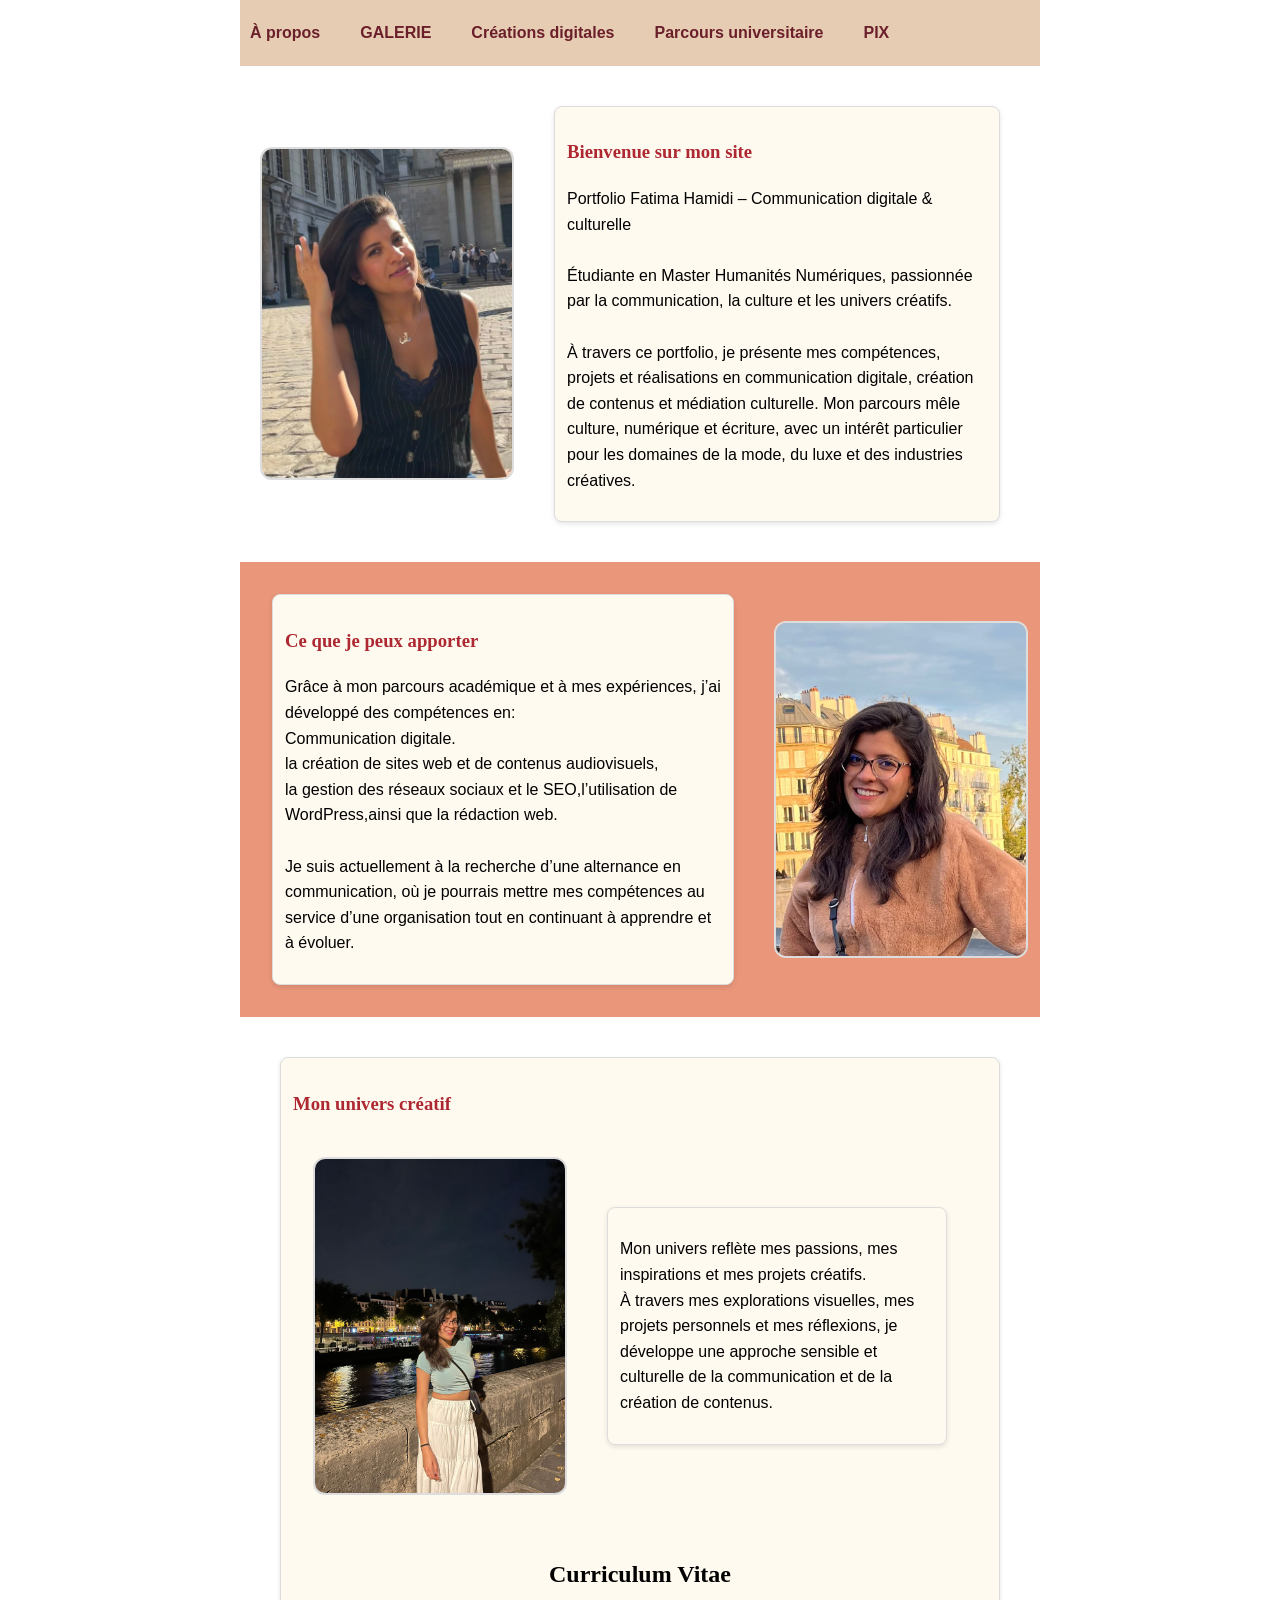
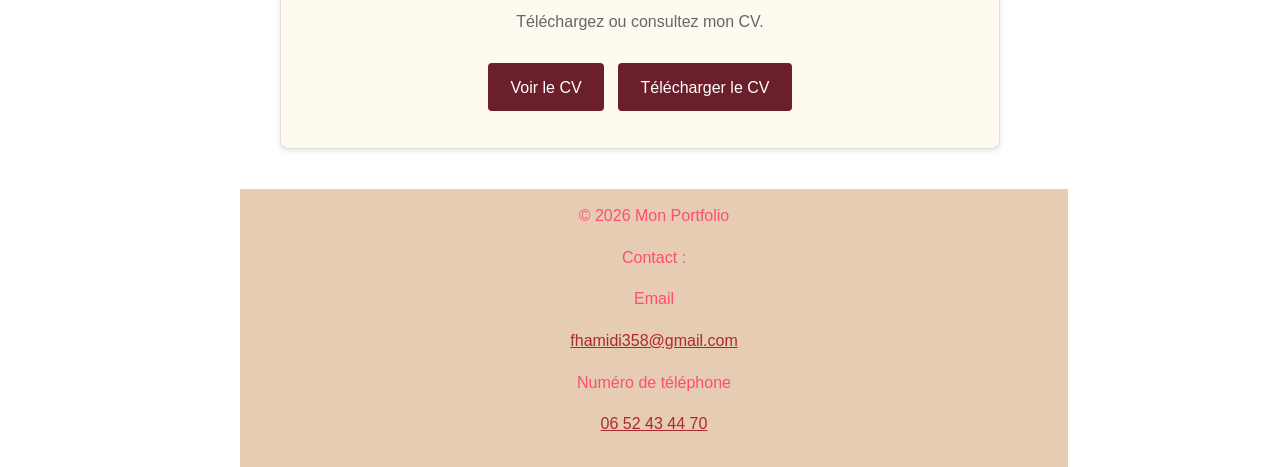
<file: index.html>
<!DOCTYPE html>
<html lang="fr">
<head>
 <meta charset="UTF-8">
  <meta name="viewport" content="width=device-width, initial-scale=1.0">
 <title> Fatima index</title>
   <!-- Lien vers le fichier CSS extérieur -->
 <link rel="stylesheet" type="text/css" href="new.css">


</head>
 <!-- HEADER = En-tête du site -->
<header>
 <!-- Zone de navigation contenant les hyperliens -->
<nav>
<!-- UL = liste des liens du menu -->
            <!-- Chaque élément du menu est un LI (élément de liste) -->
<ul>
<li><a href="index.html">À propos</a></li>
<li><a href="galerie.html">GALERIE</a></li>
<li><a href="Hello.html">Créations digitales</a></li>
<li><a href="Universite.html">Parcours universitaire</a></li>
<li><a href="PIX.html">PIX</a></li>
</ul>
</nav>
  </header>
  
<body>
   <!-- MAIN = contenu principal de la page -->
<main>
 <!-- SECTION = grande zone thématique -->
 <section class="about-me">
 <article>
  <!-- H1 = titre principal -->
 <h1>Bienvenue sur mon site</h1>
  <p class="para">
Portfolio Fatima Hamidi – Communication digitale & culturelle </br>
</br> 
Étudiante en Master Humanités Numériques, passionnée par la communication, la culture et les univers créatifs.
</br>
</br>
À travers ce portfolio, je présente mes compétences, projets et réalisations en communication digitale, création de contenus et médiation culturelle.

Mon parcours mêle culture, numérique et écriture, avec un intérêt particulier pour les domaines de la mode, du luxe et des industries créatives.
</p> 
</article>
<img src="sun2.jpg" alt="Fatima">
</section>

<section id="un">
<article>
 <h1>Ce que je peux apporter</h1>
<p class="para">
Grâce à mon parcours académique et à mes expériences, j’ai développé des compétences en:</br>
Communication digitale.
</br>
la création de sites web et de contenus audiovisuels,</br>
la gestion des réseaux sociaux et le SEO,l’utilisation de WordPress,ainsi que la rédaction web.</br>
</br>
Je suis actuellement à la recherche d’une alternance en communication, où je pourrais mettre mes compétences au service d’une organisation tout en continuant à apprendre et à évoluer.
</p>
</article>
<img src="smilezommé.jpg" alt="Fatima">
</section>
<section class="about-me">
 <article>
  <!-- H1 = titre principal -->
 <h1>Mon univers créatif</h1>
 <section class="about-me">
 <article>
  <p class="para">
Mon univers reflète mes passions, mes inspirations et mes projets créatifs.</br>
À travers mes explorations visuelles, mes projets personnels et mes réflexions, je développe une approche sensible et culturelle de la communication et de la création de contenus.
</p> 
</article>
<img src="Nuitme.jpg" alt="Fatima">
</section>

<section id="cv">
  <h2>Curriculum Vitae</h2>
  <p>Téléchargez ou consultez mon CV.</p>

  <a href="CVcv Pro.pdf" class="button" target="_blank">Voir le CV</a>
  <a href="CVcv Pro.pdf" class="button" download>Télécharger le CV</a>
</section>

  </main>
    <!-- FOOTER = bas de page avec infos de contact -->
  <footer>
  &copy; 2026 Mon Portfolio
  <p>
  Contact :</br>
  <p>Email</p>
  <a href="mailto:exemple@mail.com">
 fhamidi358@gmail.com</a></br>
  <p>Numéro de téléphone</p>
  <a href="tel:+330600000000">06 52 43 44 70</a>
  </P>
  </fOOTER>
  
</body>
</html>
</file>
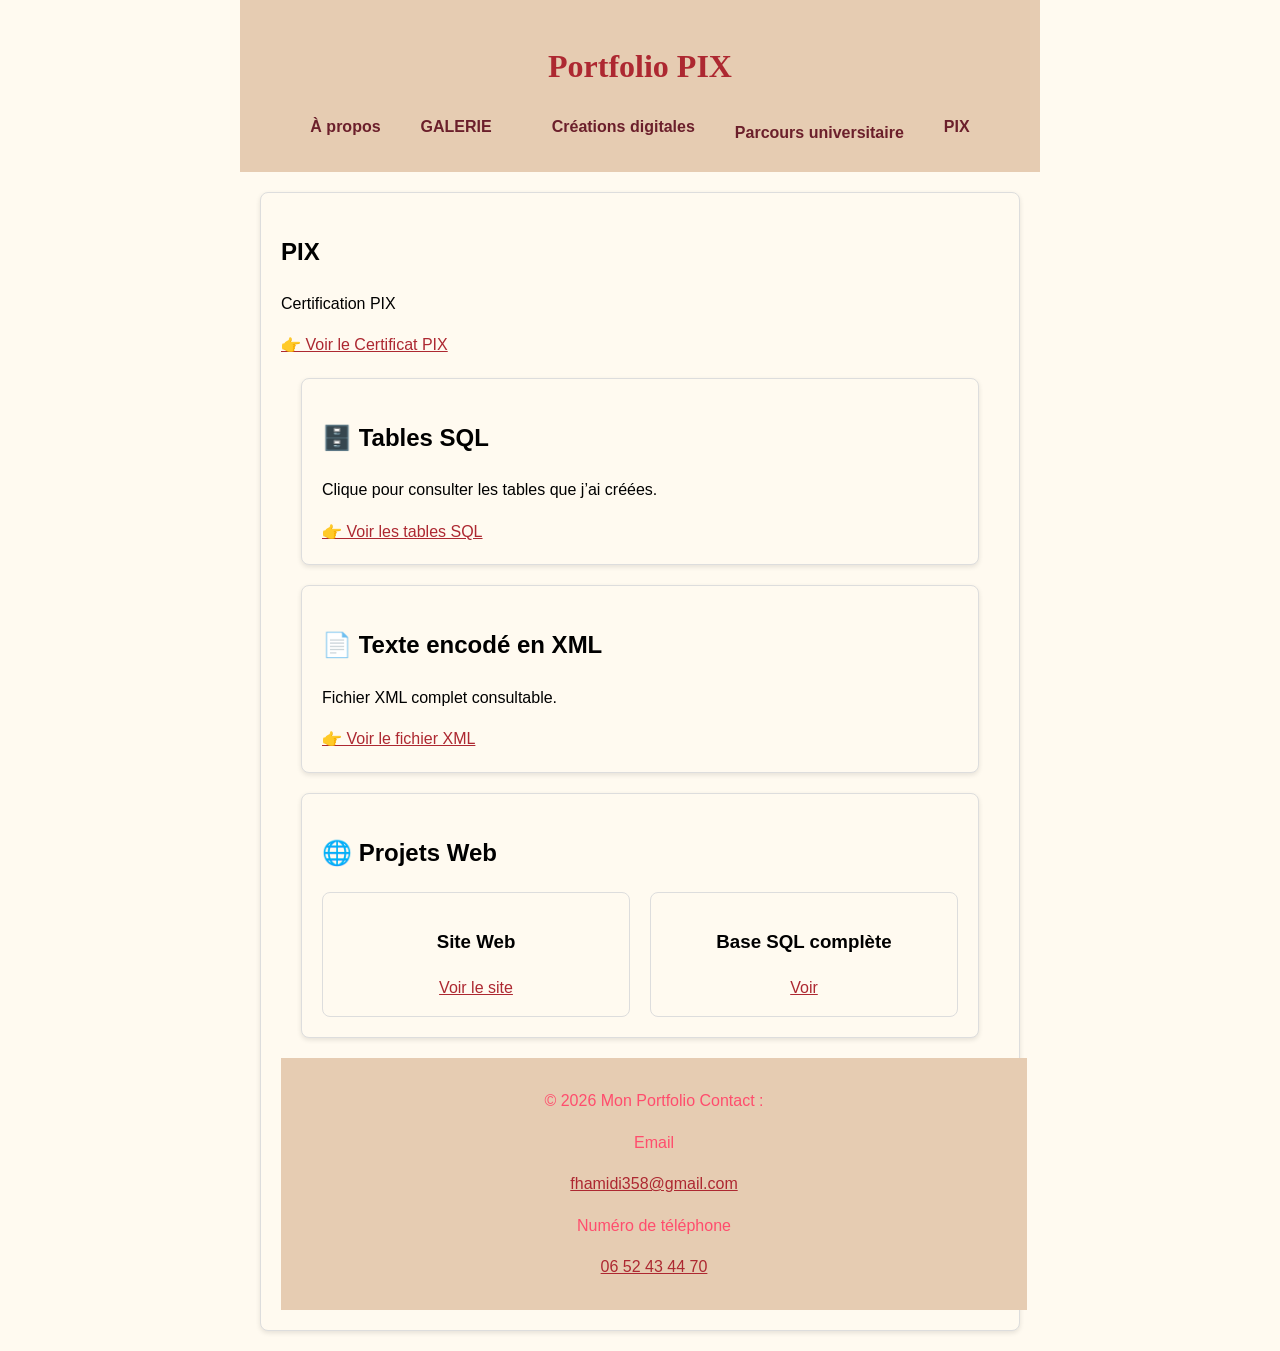
<file: PIX.html>
<!DOCTYPE html>
<html lang="fr">
<head>
<meta charset="UTF-8">
<title>Portfolio PIX</title>

<style>
:root {
  --ivory: #fffaf0;
  --black: #000;
}

/* Body */
body {
  margin: 0 auto;
  padding: 0;
  min-height: 100vh;
  max-width: 800px;
  background-color: var(--ivory);
  color: var(--black);
  font-family: 'Inter', sans-serif;
  line-height: 1.6;
}

/* Liens */
a {
  color: #ad2831;
  text-decoration: underline;
}

/* Header */
header {
  background-color: #e6ccb2;
  text-align: center;
  font-weight: bold;
  width: 100%;
  padding: 20px 0;
}

/* Titres */
h1 {
  color: #ad2831;
  font-family: "Pinyon Script", cursive;
}

/* Navigation */
nav ul {
  list-style: none;
  padding: 0;
  margin: 10px 0 0 0;
  display: flex;
  gap: 20px;
  justify-content: center;
}

nav a {
  text-decoration: none;
  color: #6b1f2b;
  font-weight: bold;
  padding: 6px 10px;
  border-radius: 5px;
}

nav a:hover {
  background-color: #6b1f2b;
  color: #fffaf0;
}

/* Articles */
article {
  background-color: #fffaf0;
  border: 1px solid #ddd;
  border-radius: 8px;
  margin: 20px;
  padding: 20px;
  box-shadow: 0 2px 5px rgba(0,0,0,0.1);
}

/* Flex projets */
.projects {
  display: flex;
  gap: 20px;
  flex-wrap: wrap;
  justify-content: center;
}

.project {
  flex: 1 1 220px;
  border: 1px solid #ddd;
  border-radius: 8px;
  padding: 15px;
  background-color: #fffaf0;
  text-align: center;
}

/* Section couleur */
#un {
  display: flex;
  background-color: #E9967A;
  padding: 20px;
  gap: 20px;
  align-items: center;
}
/* Footer */
footer {
  background-color: #e6ccb2;
  color: #ff4d6d;
  text-align: center;
  padding: 14px;
  width: 100%;
}
</style>
</head>

<body>

<header>
  <h1>Portfolio PIX</h1>
  <nav>
    <ul>
      <li><a href="index.html">À propos</a></li>
      <li><a href="galerie.html">GALERIE</a></li><li>
      <li><a href="Hello.html">Créations digitales</a></li>
      <a href="Universite.html">Parcours universitaire</a></li>
	  <li><a href="PIX.html">PIX</a></li>
    </ul>
  </nav>
</header>
<article id="xml">
  <h2>PIX</h2>
  <p>Certification PIX</p>
  <a href="pix.pdf" target="TEI">
  <a href="pix.pdf" target="TEI">
    👉 Voir le Certificat PIX
  </a>
<article id="sql">
  <h2>🗄️ Tables SQL</h2>
  <p>Clique pour consulter les tables que j’ai créées.</p>
  <a href="Ceciron.sql" target="_blank">
  <a href="Ceciron.sql" target="_blank">
    👉 Voir les tables SQL
  </a>
</article>

<article id="xml">
  <h2>📄 Texte encodé en XML</h2>
  <p>Fichier XML complet consultable.</p>
  <a href="TEI.xml" target="TEI">
  <a href="TEI.xml" target="TEI">
    👉 Voir le fichier XML
  </a>
</article>

<article id="web">
  <h2>🌐 Projets Web</h2>

  <div class="projects">
    <div class="project">
      <h3>Site Web</h3>
      <a href="site/index.html" target="_blank">Voir le site</a>
    </div>

    <div class="project">
      <h3>Base SQL complète</h3>
      <a href="projets/base_complete.sql" target="_blank">Voir</a>
    </div>
  </div>
</article>
<footer>
  <p>
  &copy; 2026 Mon Portfolio
  Contact :</br>
  <p>Email</p>
  <a href="mailto:exemple@mail.com">
 fhamidi358@gmail.com</a></br>
  <p>Numéro de téléphone</p>
  <a href="tel:+330600000000">06 52 43 44 70</a>
  </P>
  </fOOTER>
</body>
</html>
</file>
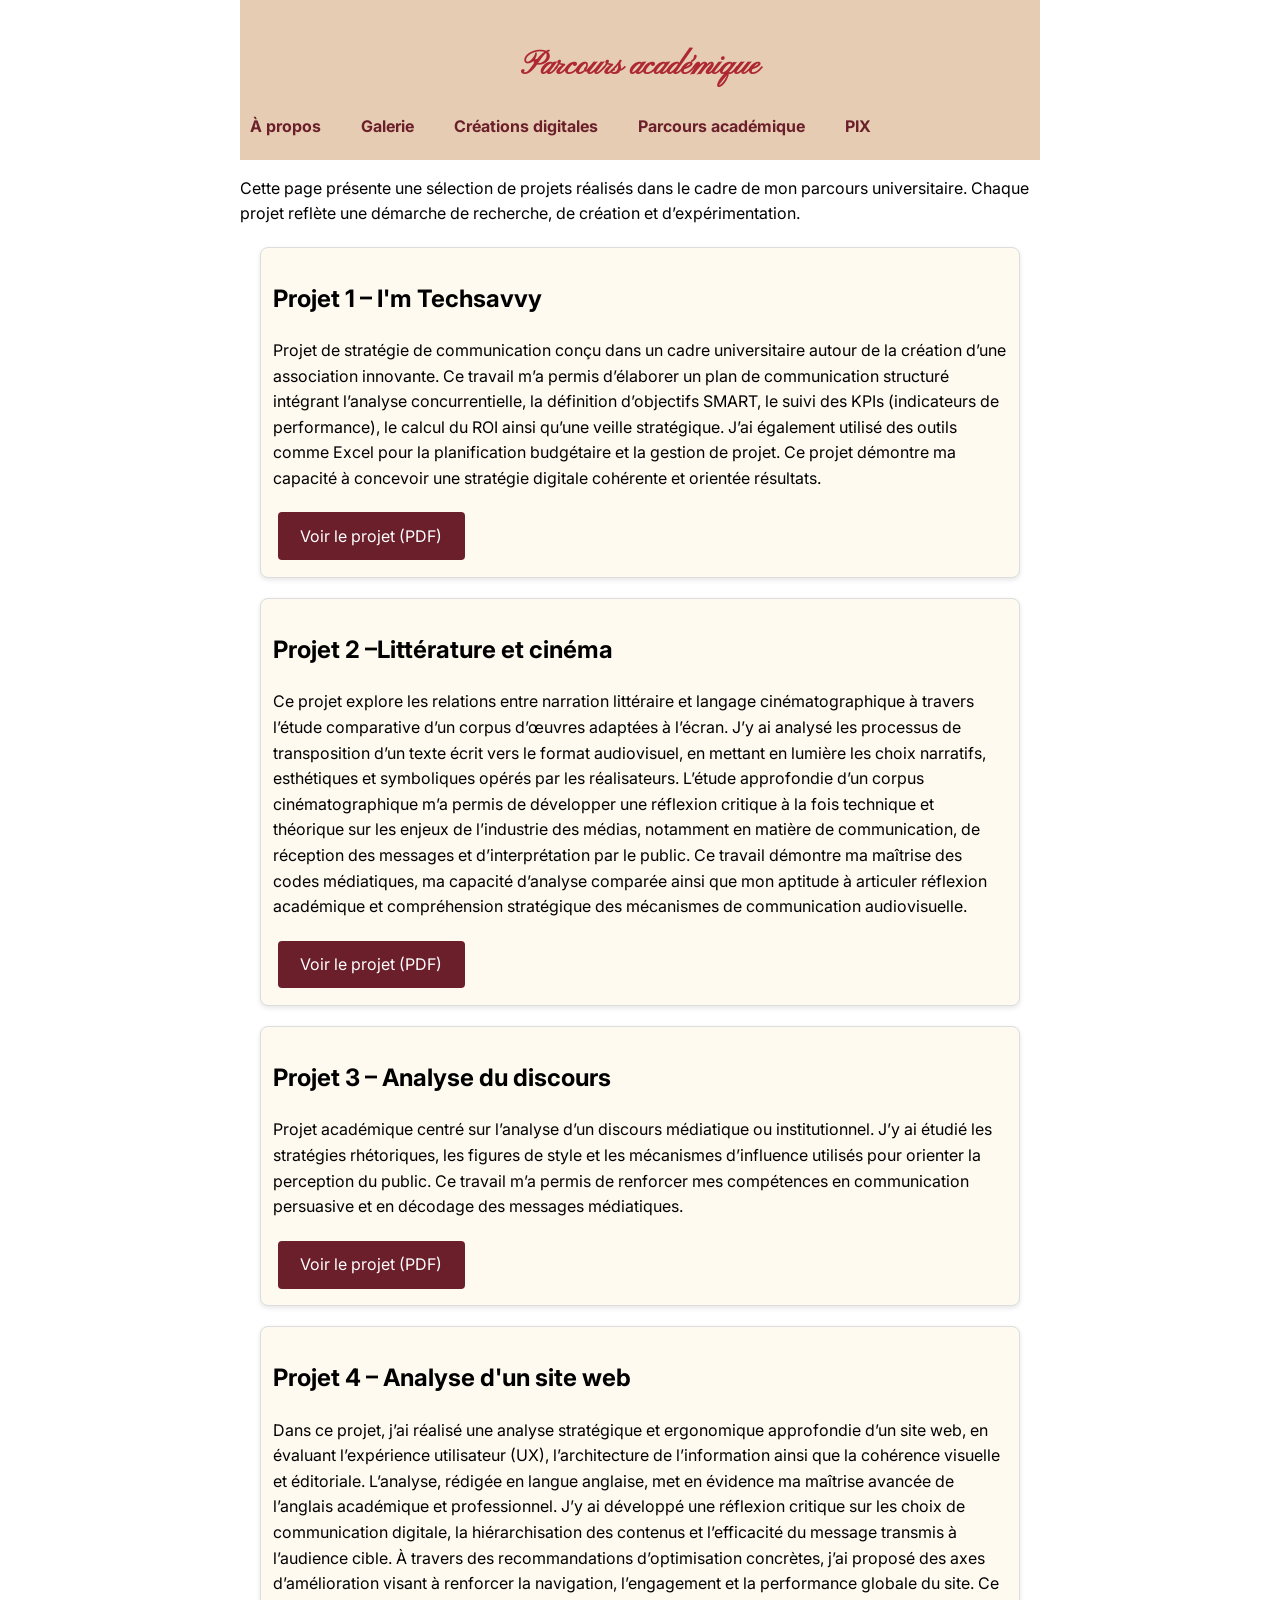
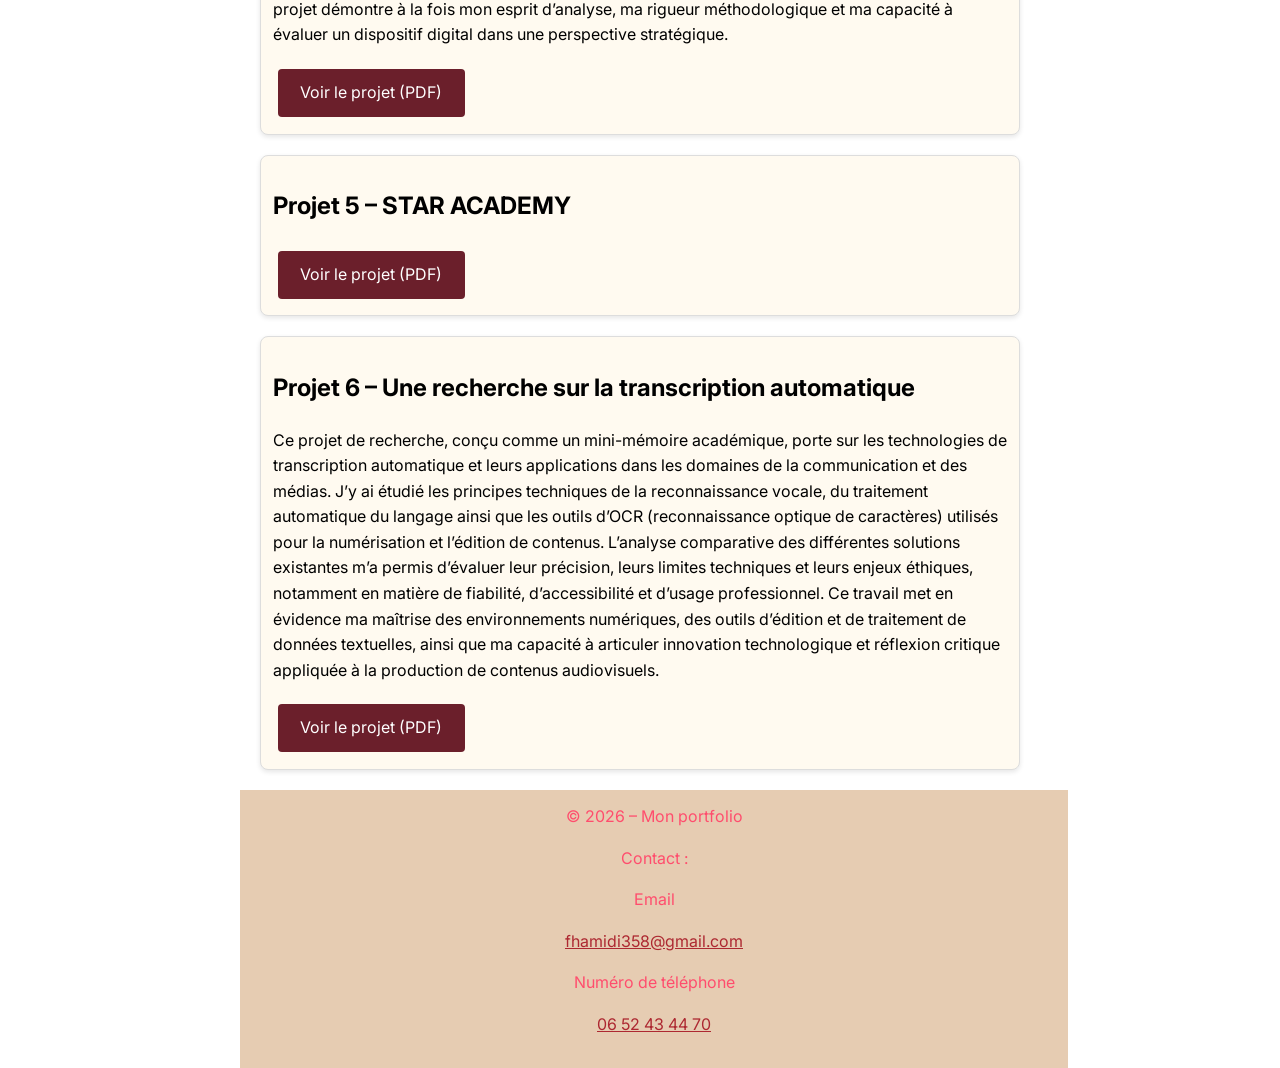
<file: Universite.html>
<!DOCTYPE html>
<html lang="fr">
<head>
  <meta charset="UTF-8">
  <meta name="viewport" content="width=device-width, initial-scale=1.0">
  <title>Parcours académique</title>

  <!-- Polices -->
  <link href="https://fonts.googleapis.com/css2?family=Inter&family=Pinyon+Script&display=swap" rel="stylesheet">

  <!-- Ton CSS (le même que les autres pages) -->
  <link rel="stylesheet" type="text/css" href="new.css">
</head>

<body>

  <header>
    <h1>Parcours académique</h1>

    <nav>
      <ul>
        <li><a href="index.html">À propos</a></li>
        <li><a href="galerie.html">Galerie</a></li>
        <li><a href="Hello.html">Créations digitales</a></li>
        <li><a href="Universite.html">Parcours académique</a></li>
		<li><a href="PIX.html">PIX</a></li>
      </ul>
    </nav>
  </header>

  <main>

    <p>
      Cette page présente une sélection de projets réalisés dans le cadre de mon parcours universitaire.
      Chaque projet reflète une démarche de recherche, de création et d’expérimentation.
    </p>

    <!-- PROJET 1 -->
    <article>
      <h2>Projet 1 – I'm Techsavvy</h2>
      <p>
       Projet de stratégie de communication conçu dans un cadre universitaire autour de la création d’une association innovante. Ce travail m’a permis d’élaborer un plan de communication structuré intégrant l’analyse concurrentielle, la définition d’objectifs SMART, le suivi des KPIs (indicateurs de performance), le calcul du ROI ainsi qu’une veille stratégique. J’ai également utilisé des outils comme Excel pour la planification budgétaire et la gestion de projet. Ce projet démontre ma capacité à concevoir une stratégie digitale cohérente et orientée résultats.
      </p>
      <a class="button" href="Tech.pdf" target="_blank">
        Voir le projet (PDF)
      </a>
    </article>

    <!-- PROJET 2 -->
    <article>
      <h2>Projet 2 –Littérature et cinéma</h2>
      <p>
       Ce projet explore les relations entre narration littéraire et langage cinématographique à travers l’étude comparative d’un corpus d’œuvres adaptées à l’écran. J’y ai analysé les processus de transposition d’un texte écrit vers le format audiovisuel, en mettant en lumière les choix narratifs, esthétiques et symboliques opérés par les réalisateurs.

L’étude approfondie d’un corpus cinématographique m’a permis de développer une réflexion critique à la fois technique et théorique sur les enjeux de l’industrie des médias, notamment en matière de communication, de réception des messages et d’interprétation par le public.

Ce travail démontre ma maîtrise des codes médiatiques, ma capacité d’analyse comparée ainsi que mon aptitude à articuler réflexion académique et compréhension stratégique des mécanismes de communication audiovisuelle.
      </p>
      <a class="button" href="Film M.pdf" target="_blank">
        Voir le projet (PDF)
      </a>
    </article>

    <!-- PROJET 3 -->
    <article>
      <h2>Projet 3 – Analyse du discours</h2>
      <p>
        Projet académique centré sur l’analyse d’un discours médiatique ou institutionnel. J’y ai étudié les stratégies rhétoriques, les figures de style et les mécanismes d’influence utilisés pour orienter la perception du public. Ce travail m’a permis de renforcer mes compétences en communication persuasive et en décodage des messages médiatiques.
      </p>
      <a class="button" href="Discours.pdf" target="_blank">
        Voir le projet (PDF)
      </a>
    </article>

    <!-- PROJET 4 -->
    <article>
      <h2>Projet 4 – Analyse d'un site web</h2>
      <p>
        Dans ce projet, j’ai réalisé une analyse stratégique et ergonomique approfondie d’un site web, en évaluant l’expérience utilisateur (UX), l’architecture de l’information ainsi que la cohérence visuelle et éditoriale. L’analyse, rédigée en langue anglaise, met en évidence ma maîtrise avancée de l’anglais académique et professionnel.

J’y ai développé une réflexion critique sur les choix de communication digitale, la hiérarchisation des contenus et l’efficacité du message transmis à l’audience cible. À travers des recommandations d’optimisation concrètes, j’ai proposé des axes d’amélioration visant à renforcer la navigation, l’engagement et la performance globale du site.

Ce projet démontre à la fois mon esprit d’analyse, ma rigueur méthodologique et ma capacité à évaluer un dispositif digital dans une perspective stratégique.
      </p>
      <a class="button" href="English.pdf" target="_blank">
        Voir le projet (PDF)
      </a>
    </article>
	
 <article>
      <h2>Projet 5 – STAR ACADEMY</h2>
      <p>

      </p>

 <a class="button" href="STAR ACADEMY com.pdf" target="_blank">
        Voir le projet (PDF)
      </a>
	  </article>
    <!-- PROJET 6-->
    <article>
      <h2>Projet 6 – Une recherche sur la transcription automatique</h2>
      <p>
        Ce projet de recherche, conçu comme un mini-mémoire académique, porte sur les technologies de transcription automatique et leurs applications dans les domaines de la communication et des médias. J’y ai étudié les principes techniques de la reconnaissance vocale, du traitement automatique du langage ainsi que les outils d’OCR (reconnaissance optique de caractères) utilisés pour la numérisation et l’édition de contenus.

L’analyse comparative des différentes solutions existantes m’a permis d’évaluer leur précision, leurs limites techniques et leurs enjeux éthiques, notamment en matière de fiabilité, d’accessibilité et d’usage professionnel.

Ce travail met en évidence ma maîtrise des environnements numériques, des outils d’édition et de traitement de données textuelles, ainsi que ma capacité à articuler innovation technologique et réflexion critique appliquée à la production de contenus audiovisuels.
      </p>
      <a class="button" href="XML.pdf" target="_blank">
        Voir le projet (PDF)
      </a>
    </article>

  </main>

  <footer>
    © 2026 – Mon portfolio
	<p>
  Contact :</br>
  <p>Email</p>
  <a href="mailto:exemple@mail.com">
 fhamidi358@gmail.com</a></br>
  <p>Numéro de téléphone</p>
  <a href="tel:+330600000000">06 52 43 44 70</a>
  </P>
  </footer>

</body>
</html>
</file>
<file: new.css>
body {
  margin: 0 auto;       /* centre le contenu horizontalement */
  padding: 0;
  min-height: 100vh;
  max-width: 800px;     /* limite largeur pour centrer le contenu */
  background-color: var(--ivory);
  color: var(--black);
  font-family: 'Inter', sans-serif;
  line-height: 1.6;
}

/* Liens */
a {
  color: #ad2831;
  text-decoration: underline;
}

/* En-tête */
header {
  background-color: #e6ccb2;
  text-align: center;
  font-weight: bold;
  width: 100%;
  padding: 20px 0;
}

/* Titres */
h1 {
  color: #ad2831;
  font-family: "Pinyon Script", cursive;
}

/* Images */
img {
  border-radius: 12px;
  border: 2px solid #ddd;
  width: 250px;
  height: auto;
}

/* Navigation */

nav ul {
  list-style: none;
  padding: 0;
  margin: 0;
  display: flex;
  gap: 20px;
}

nav a {
  text-decoration: none;
  color: #6b1f2b; /* couleur rouge foncé, assortie à ton site */
  font-weight: bold;
  padding: 6px 10px;
  border-radius: 5px;
  transition: background-color 0.3s, color 0.3s;
}

nav a:hover {
  background-color: #6b1f2b;
  color: #fffaf0;
}


/* Article */
article {
  background-color: #fffaf0;
  border: 1px solid #ddd;
  border-radius: 8px;
  margin: 20px;
  padding: 12px;
  box-shadow: 0 2px 5px rgba(0, 0, 0, 0.1);
}

/* Contenu texte + image côte à côte */
.about-me {
  display: flex;
  flex-direction: row-reverse;  /* image à droite */
  gap: 20px;
  align-items: center;          /* centre verticalement texte + image */
  padding: 20px;
  margin: 0 auto;               /* centre le bloc horizontalement */
}

.about-me img {
  flex-shrink: 0;               /* empêche l’image de se réduire */
}

.about-me .text {
  max-width: 500px;             /* limite largeur texte */
}

/* Section "un" */
#un {
  display: flex;
  background-color: #E9967A;
  padding: 12px;
  gap: 20px;
  align-items: center;          /* centre verticalement contenu */
}
#cv {
  text-align: center;
  padding: 4rem 1rem;
  padding: 20px;
  margin: 0 auto;
}

#cv h2 {
  font-family: serif;
  margin-bottom: 0.5rem;
}

#cv p {
  margin-bottom: 1.5rem;
  color: #666;
}

.button {
  display: inline-block;
  margin: 0.3rem;
  padding: 0.7rem 1.4rem;
  background-color: #6b1f2b; /* accent */
  color: white;
  text-decoration: none;
  border-radius: 4px;
}

.button:hover {
  opacity: 0.85;
}



/* Footer */
footer {
  background-color: #e6ccb2;
  color: #ff4d6d;
  text-align: center;
  padding: 14px;
  width: 100%;
}
</file>
